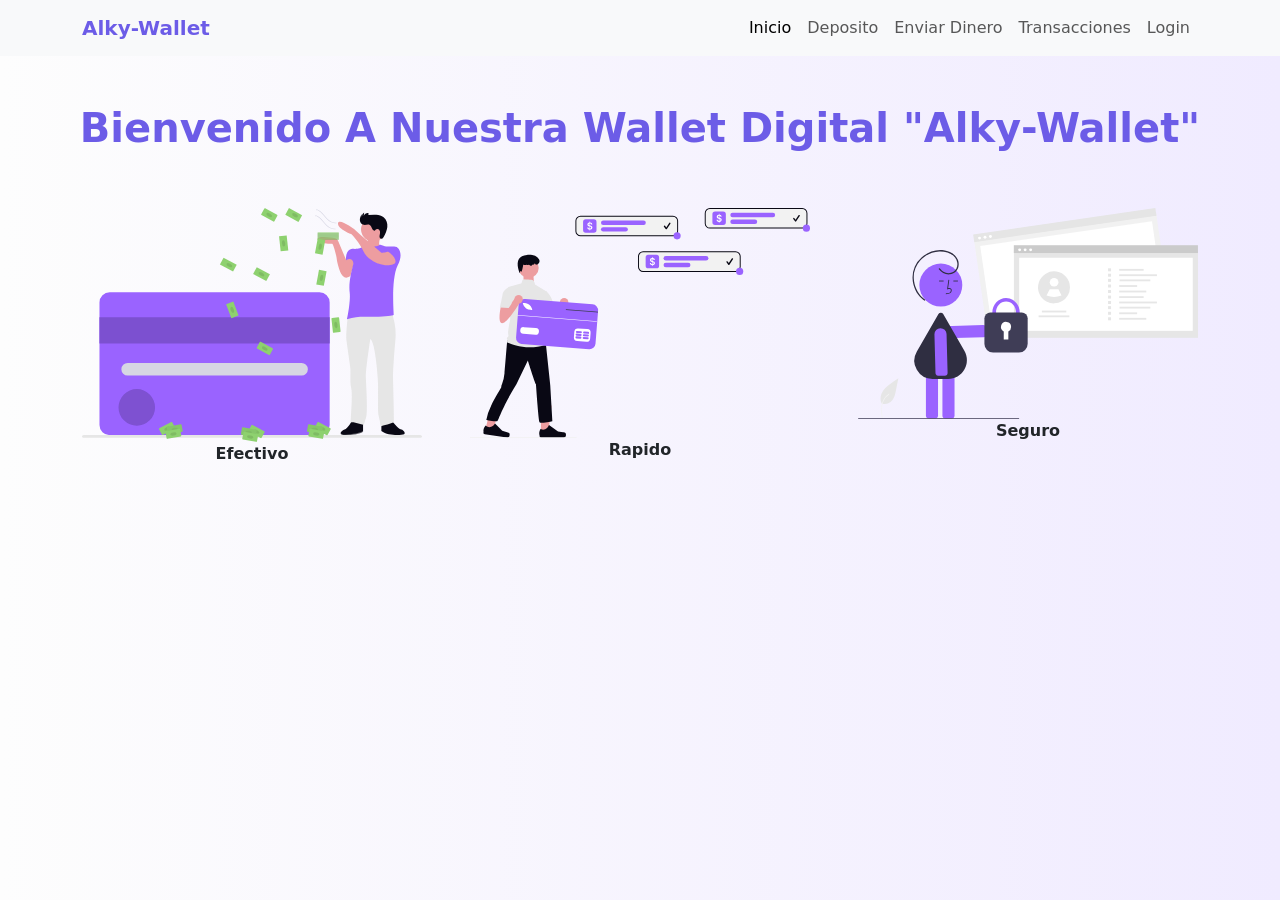
<file: index.html>
<!DOCTYPE html>
<html lang="es">

<head>
    <meta charset="UTF-8">
    <meta name="viewport" content="width=device-width, initial-scale=1.0">
    <title>Inicio</title>

    <!-- BOOTSTRAP CSS -->
    <link href="https://cdn.jsdelivr.net/npm/bootstrap@5.3.8/dist/css/bootstrap.min.css" rel="stylesheet"
        integrity="sha384-sRIl4kxILFvY47J16cr9ZwB07vP4J8+LH7qKQnuqkuIAvNWLzeN8tE5YBujZqJLB" crossorigin="anonymous">

    <!-- BOOTSTRAP JS -->
    <script defer src="https://cdn.jsdelivr.net/npm/bootstrap@5.3.8/dist/js/bootstrap.bundle.min.js"
        integrity="sha384-FKyoEForCGlyvwx9Hj09JcYn3nv7wiPVlz7YYwJrWVcXK/BmnVDxM+D2scQbITxI"
        crossorigin="anonymous"></script>

    <!-- ESTILOS PROPIOS -->
    <link rel="stylesheet" href="./assets/css/style.css">

</head>

<body>

    <!-- NAVBAR -->
    <nav class="navbar navbar-expand-sm bg-body-tertiary">
        <div class="container">
            <a class="navbar-brand fw-bolder" href="./index.html"
                style="color: rgb(108, 92, 231) !important;">Alky-Wallet</a>
            <button class="navbar-toggler" type="button" data-bs-toggle="collapse" data-bs-target="#navbarNavAltMarkup"
                aria-controls="navbarNavAltMarkup" aria-expanded="false" aria-label="Toggle navigation">
                <span class="navbar-toggler-icon"></span>
            </button>
            <div class="collapse navbar-collapse" id="navbarNavAltMarkup">
                <div class="navbar-nav ms-auto">
                    <a class="nav-link active" aria-current="page" href="./index.html">Inicio</a>
                    <a class="nav-link" href="./deposit.html">Deposito</a>
                    <a class="nav-link" href="./sendmoney.html">Enviar Dinero</a>
                    <a class="nav-link" href="./transactions.html">Transacciones</a>
                    <a class="nav-link" href="./login.html">Login</a>
                </div>
            </div>
        </div>
    </nav>


    <!-- ENCABEZADO -->
    <header class="py-5">
        <h1 class="text-primary text-capitalize text-center">Bienvenido a nuestra wallet digital "Alky-Wallet"</h1>
    </header>

    <main class="container">

        <div class="row g-5 justify-content-between row-cols-1 row-cols-md-2 row-cols-lg-3">

            <div class="col">
                <img src="./assets/img/imagen1.svg" alt="" class="img-fluid">
                <p class="text-center fw-bolder">Efectivo</p>
            </div>
            <div class="col">
                <img src="./assets/img/imagen2.svg" alt="" class="img-fluid">
                <p class="text-center fw-bolder">Rapido</p>
            </div>
            <div class="col">
                <img src="./assets/img/imagen3.svg" alt="" class="img-fluid">
                <p class="text-center fw-bolder">Seguro</p>
            </div>

        </div>

    </main>


</body>

</html>
</file>
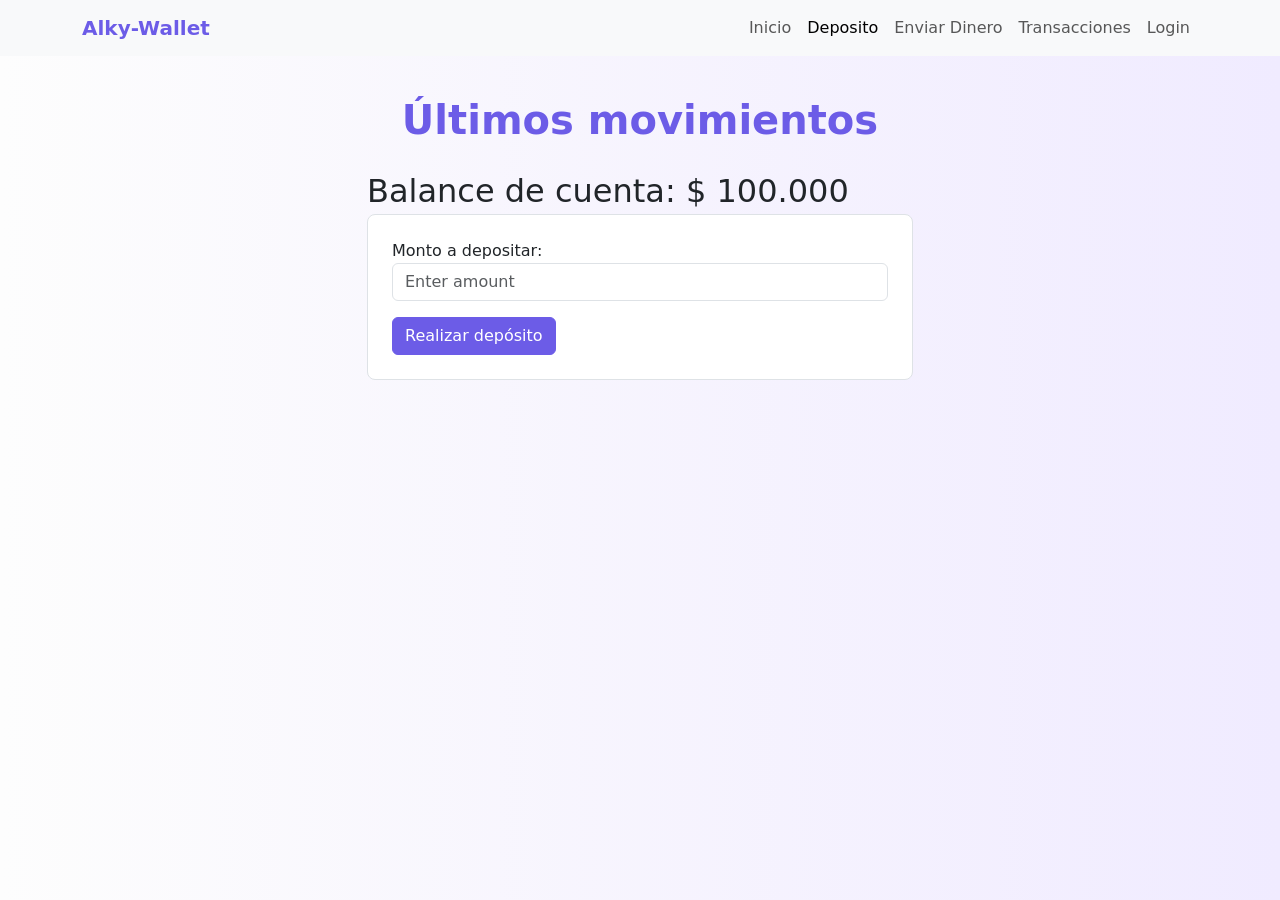
<file: deposit.html>
<!DOCTYPE html>
<html lang="es">

<head>
    <meta charset="UTF-8">
    <meta name="viewport" content="width=device-width, initial-scale=1.0">
    <title>Depositos</title>

    <!-- BOOTSTRAP CSS -->
    <link href="https://cdn.jsdelivr.net/npm/bootstrap@5.3.8/dist/css/bootstrap.min.css" rel="stylesheet"
        integrity="sha384-sRIl4kxILFvY47J16cr9ZwB07vP4J8+LH7qKQnuqkuIAvNWLzeN8tE5YBujZqJLB" crossorigin="anonymous">

    <!-- BOOTSTRAP JS -->
    <script defer src="https://cdn.jsdelivr.net/npm/bootstrap@5.3.8/dist/js/bootstrap.bundle.min.js"
        integrity="sha384-FKyoEForCGlyvwx9Hj09JcYn3nv7wiPVlz7YYwJrWVcXK/BmnVDxM+D2scQbITxI"
        crossorigin="anonymous"></script>

    <!-- CSS INTERNO -->

    <link rel="stylesheet" href="./assets/css/style.css">


    <!-- JS PROPIOS -->

    <script defer src="./assets/js/deposit.js"></script>

</head>

<body>

    <!-- NAVBAR -->
    <nav class="navbar navbar-expand-lg bg-body-tertiary fixed-top">
        <div class="container">
            <a class="navbar-brand fw-bolder" href="./index.html"
                style="color: rgb(108, 92, 231) !important;">Alky-Wallet</a>
            <button class="navbar-toggler" type="button" data-bs-toggle="collapse" data-bs-target="#navbarNavAltMarkup"
                aria-controls="navbarNavAltMarkup" aria-expanded="false" aria-label="Toggle navigation">
                <span class="navbar-toggler-icon"></span>
            </button>
            <div class="collapse navbar-collapse" id="navbarNavAltMarkup">
                <div class="navbar-nav ms-auto">
                    <a class="nav-link" href="./index.html">Inicio</a>
                    <a class="nav-link active" aria-current="page" href="./deposit.html">Deposito</a>
                    <a class="nav-link" href="./sendmoney.html">Enviar Dinero</a>
                    <a class="nav-link" href="./transactions.html">Transacciones</a>
                    <a class="nav-link" href="./login.html">Login</a>
                </div>
            </div>
        </div>
    </nav>

    <header class="pt-5 pb-3 mt-5">
        <h1 class="text-center text-primary">Últimos movimientos</h1>
    </header>

    <main class="container">

        <section class="row justify-content-center">
            <div class="col-12 col-sm-10 col-md-8 col-lg-6">
                <h2 class="my-1">Balance de cuenta: $ <span id="balance">0</span></h2>

                <form id="formDeposito">
                    <div class="form-group mb-3">
                        <label for="monto">Monto a depositar:</label>
                        <input type="number" class="form-control" id="monto" name="monto" placeholder="Enter amount"
                            required min="500">
                    </div>
                    <button type="submit" class="btn btn-primary">Realizar depósito</button>
                </form>
            </div>
        </section>

    </main>




</body>

</html>
</file>
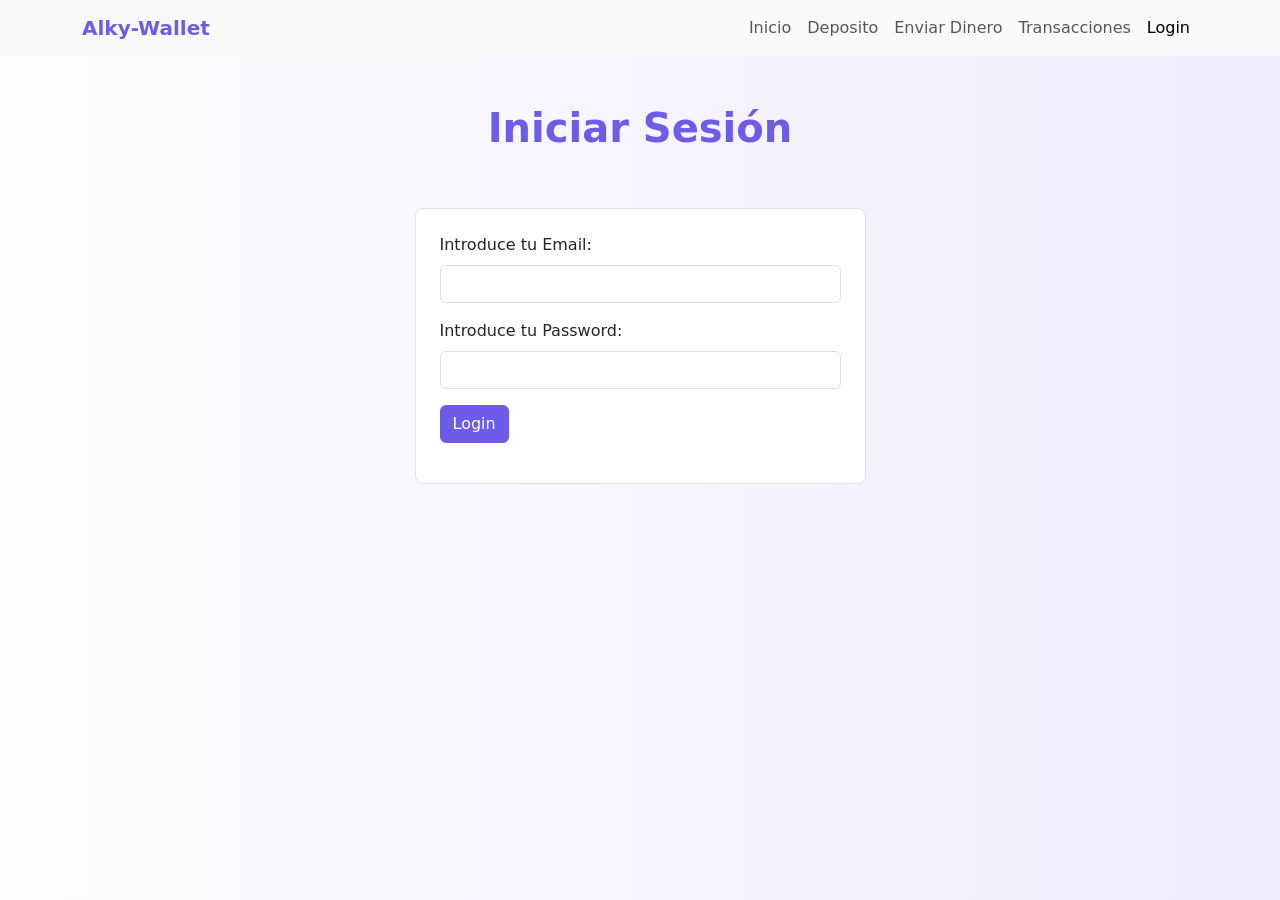
<file: login.html>
<!DOCTYPE html>
<html lang="es">

<head>
    <meta charset="UTF-8">
    <meta name="viewport" content="width=device-width, initial-scale=1.0">
    <title>Login</title>

    <!-- BOOTSTRAP CSS -->
    <link href="https://cdn.jsdelivr.net/npm/bootstrap@5.3.8/dist/css/bootstrap.min.css" rel="stylesheet"
        integrity="sha384-sRIl4kxILFvY47J16cr9ZwB07vP4J8+LH7qKQnuqkuIAvNWLzeN8tE5YBujZqJLB" crossorigin="anonymous">

    <!-- BOOTSTRAP JS -->
    <script defer src="https://cdn.jsdelivr.net/npm/bootstrap@5.3.8/dist/js/bootstrap.bundle.min.js"
        integrity="sha384-FKyoEForCGlyvwx9Hj09JcYn3nv7wiPVlz7YYwJrWVcXK/BmnVDxM+D2scQbITxI"
        crossorigin="anonymous"></script>

    <!-- ESTILOS PROPIOS -->
    <link rel="stylesheet" href="./assets/css/style.css">

    <!-- JS PROPIO -->
    <script defer src="./assets/js/login.js"></script>

</head>

<body>

    <!-- NAVBAR -->
    <nav class="navbar navbar-expand-sm bg-body-tertiary">
        <div class="container">
            <a class="navbar-brand fw-bolder" href="./index.html" style="color: rgb(108, 92, 231) !important;">Alky-Wallet</a>
            <button class="navbar-toggler" type="button" data-bs-toggle="collapse" data-bs-target="#navbarNavAltMarkup"
                aria-controls="navbarNavAltMarkup" aria-expanded="false" aria-label="Toggle navigation">
                <span class="navbar-toggler-icon"></span>
            </button>
            <div class="collapse navbar-collapse" id="navbarNavAltMarkup">
                <div class="navbar-nav ms-auto">
                    <a class="nav-link" href="./index.html">Inicio</a>
                    <a class="nav-link" href="./deposit.html">Deposito</a>
                    <a class="nav-link" href="./sendmoney.html">Enviar Dinero</a>
                    <a class="nav-link" href="./transactions.html">Transacciones</a>
                    <a class="nav-link active" aria-current="page" href="./login.html">Login</a>
                </div>
            </div>
        </div>
    </nav>


    <!-- ENCABEZADO -->
    <header class="py-5">
        <h1 class="text-primary text-capitalize text-center">Iniciar Sesión</h1>
    </header>

    <main class="container">

        <section>

            <div class="row justify-content-center">
                <div class="col-12 col-sm-6 col-lg-5">
                    <form id="formLogin">
                        <div class="mb-3">
                            <label for="email" class="form-label">Introduce tu Email:</label>
                            <input type="email" class="form-control" name="email" id="email" required>
                        </div>
                        <div class="mb-3">
                            <label for="password" class="form-label">Introduce tu Password:</label>
                            <input type="password" class="form-control" name="password" id="password" required>
                        </div>
                        <div class="mb-3">
                            <input type="submit" class="btn btn-primary" value="Login">
                        </div>
                    </form>
                </div>
            </div>

        </section>

    </main>


</body>

</html>
</file>
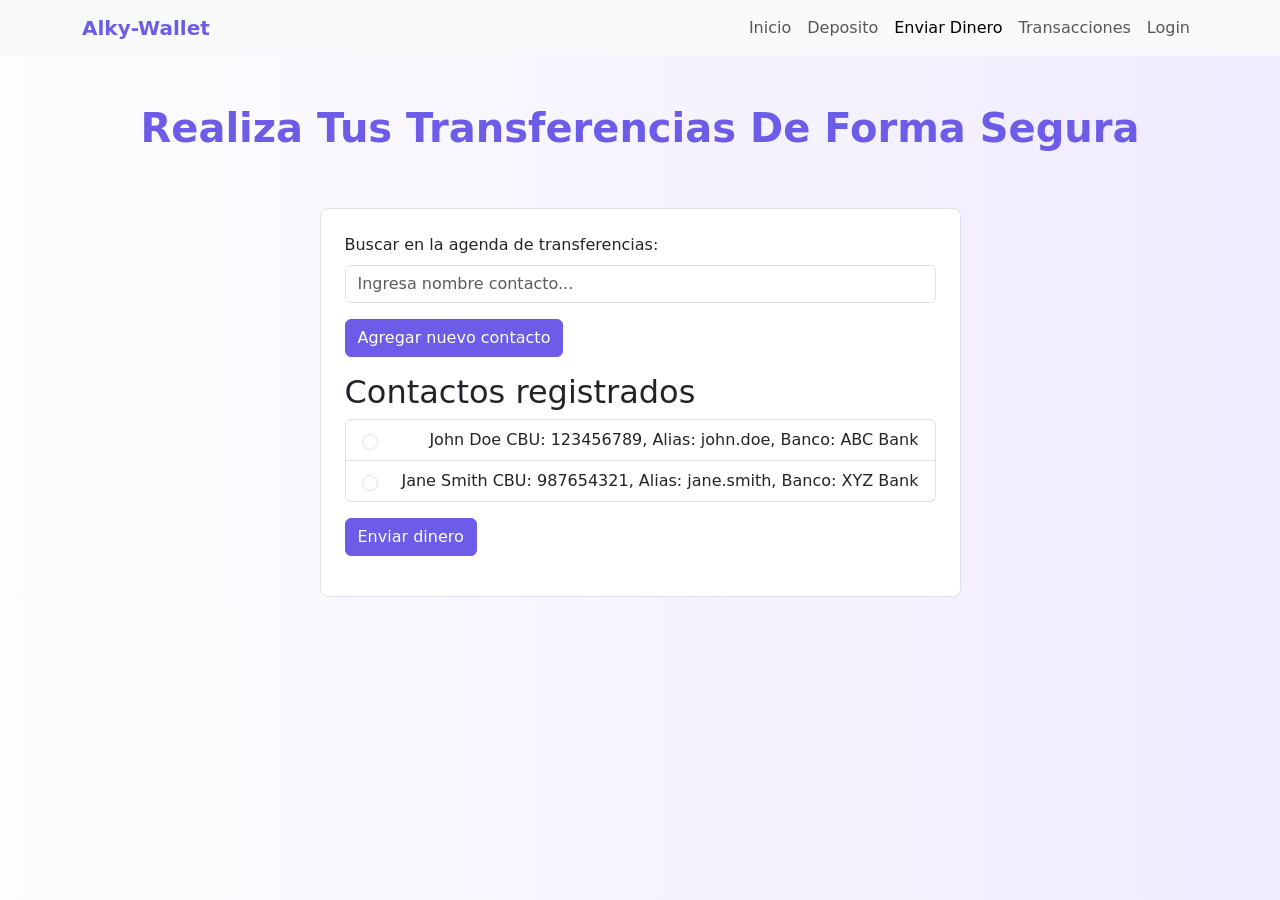
<file: sendmoney.html>
<!DOCTYPE html>
<html lang="es">

<head>
    <meta charset="UTF-8">
    <meta name="viewport" content="width=device-width, initial-scale=1.0">
    <title>Enviar dinero</title>

    <!-- BOOTSTRAP CSS -->
    <link href="https://cdn.jsdelivr.net/npm/bootstrap@5.3.8/dist/css/bootstrap.min.css" rel="stylesheet"
        integrity="sha384-sRIl4kxILFvY47J16cr9ZwB07vP4J8+LH7qKQnuqkuIAvNWLzeN8tE5YBujZqJLB" crossorigin="anonymous">

    <!-- BOOTSTRAP JS -->
    <script defer src="https://cdn.jsdelivr.net/npm/bootstrap@5.3.8/dist/js/bootstrap.bundle.min.js"
        integrity="sha384-FKyoEForCGlyvwx9Hj09JcYn3nv7wiPVlz7YYwJrWVcXK/BmnVDxM+D2scQbITxI"
        crossorigin="anonymous"></script>

    <!-- ESTILOS PROPIOS -->
    <link rel="stylesheet" href="./assets/css/style.css">

</head>

<body>

    <!-- NAVBAR -->
    <nav class="navbar navbar-expand-sm bg-body-tertiary">
        <div class="container">
            <a class="navbar-brand fw-bolder" href="./index.html"
                style="color: rgb(108, 92, 231) !important;">Alky-Wallet</a>
            <button class="navbar-toggler" type="button" data-bs-toggle="collapse" data-bs-target="#navbarNavAltMarkup"
                aria-controls="navbarNavAltMarkup" aria-expanded="false" aria-label="Toggle navigation">
                <span class="navbar-toggler-icon"></span>
            </button>
            <div class="collapse navbar-collapse" id="navbarNavAltMarkup">
                <div class="navbar-nav ms-auto">
                    <a class="nav-link" href="./index.html">Inicio</a>
                    <a class="nav-link" href="./deposit.html">Deposito</a>
                    <a class="nav-link active" aria-current="page" href="./sendmoney.html">Enviar Dinero</a>
                    <a class="nav-link" href="./transactions.html">Transacciones</a>
                    <a class="nav-link" href="./login.html">Login</a>
                </div>
            </div>
        </div>
    </nav>


    <!-- ENCABEZADO -->
    <header class="py-5">
        <h1 class="text-primary text-capitalize text-center">Realiza tus transferencias de forma segura</h1>
    </header>

    <main class="container">

        <section>

            <div class="row justify-content-center">
                <div class="col-12 col-sm-9 col-lg-7">

                    <form>
                        <div class="mb-3">
                            <label for="buscar-contacto" class="form-label">Buscar en la agenda de
                                transferencias:</label>
                            <input type="text" class="form-control" placeholder="Ingresa nombre contacto...">
                        </div>
                        <div class="mb-3">
                            <button class="btn btn-primary">Agregar nuevo contacto</button>
                        </div>

                        <div>
                            <h2>Contactos registrados</h2>

                            <div class="mb-3">
                                <ul class="list-group">
                                    <li class="list-group-item">
                                        <input class="form-check-input me-1" type="radio" name="contacto-seleccionado"
                                            value="" id="firstRadio" required>
                                        <label class="form-check-label" for="firstRadio">John Doe CBU: 123456789, Alias:
                                            john.doe, Banco: ABC Bank</label>
                                    </li>
                                    <li class="list-group-item">
                                        <input class="form-check-input me-1" type="radio" name="contacto-seleccionado"
                                            value="" id="secondRadio" required>
                                        <label class="form-check-label" for="secondRadio">Jane Smith CBU: 987654321,
                                            Alias: jane.smith, Banco: XYZ Bank</label>
                                    </li>
                                </ul>

                            </div>

                        </div>

                        <div class="mb-3">
                            <input type="submit" class="btn btn-primary" value="Enviar dinero">
                        </div>

                    </form>

                </div>
            </div>

        </section>

    </main>


</body>

</html>
</file>
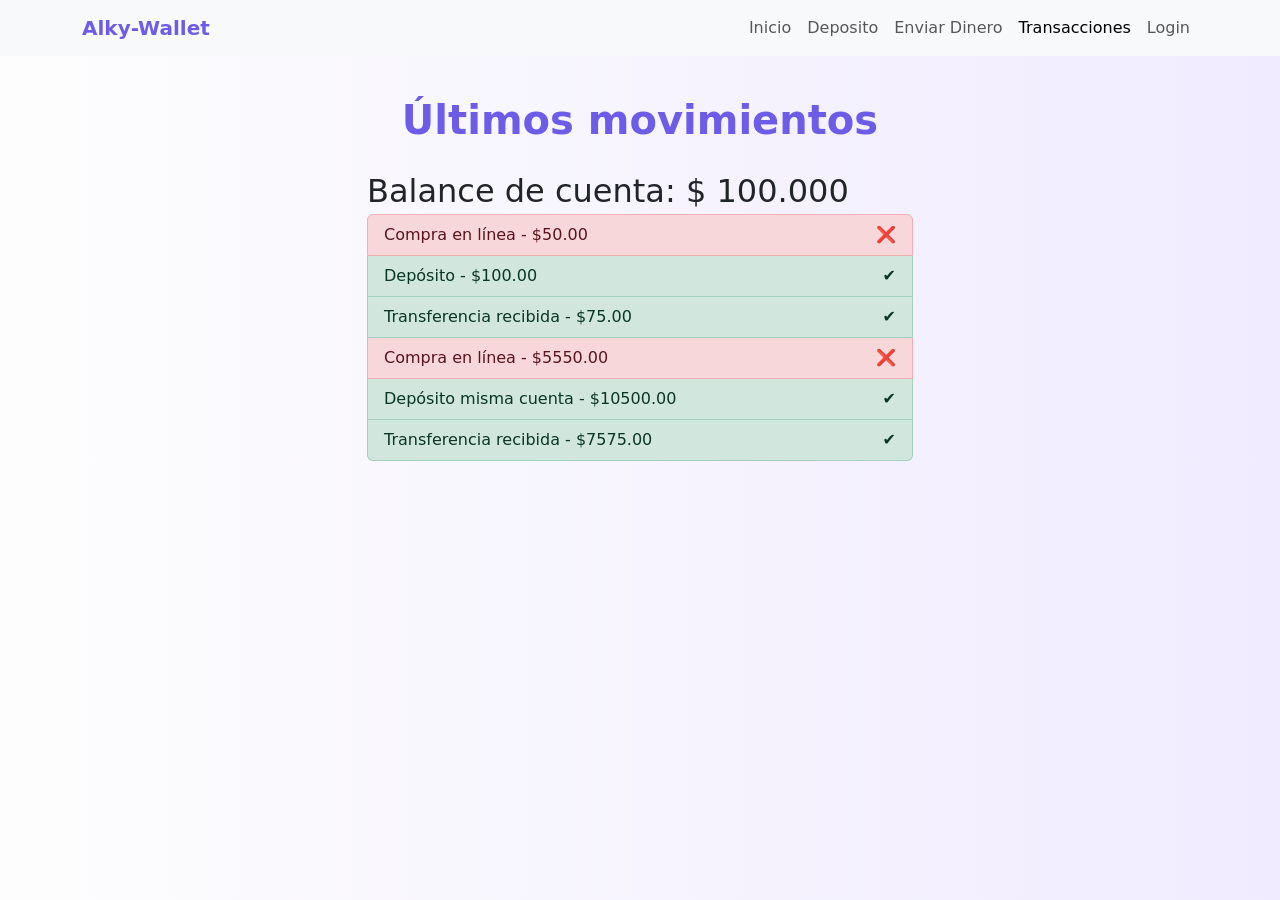
<file: transactions.html>
<!DOCTYPE html>
<html lang="es">

<head>
    <meta charset="UTF-8">
    <meta name="viewport" content="width=device-width, initial-scale=1.0">
    <title>Transactions</title>

    <!-- BOOTSTRAP CSS -->
    <link href="https://cdn.jsdelivr.net/npm/bootstrap@5.3.8/dist/css/bootstrap.min.css" rel="stylesheet"
        integrity="sha384-sRIl4kxILFvY47J16cr9ZwB07vP4J8+LH7qKQnuqkuIAvNWLzeN8tE5YBujZqJLB" crossorigin="anonymous">

    <!-- BOOTSTRAP JS -->
    <script defer src="https://cdn.jsdelivr.net/npm/bootstrap@5.3.8/dist/js/bootstrap.bundle.min.js"
        integrity="sha384-FKyoEForCGlyvwx9Hj09JcYn3nv7wiPVlz7YYwJrWVcXK/BmnVDxM+D2scQbITxI"
        crossorigin="anonymous"></script>

    <!-- CSS INTERNO -->

    <link rel="stylesheet" href="./assets/css/style.css">


    <!-- JS PROPIOS -->

    <script defer src="./assets/js/transactions.fragment.js"></script>

</head>

<body>

    <!-- NAVBAR -->
    <nav class="navbar navbar-expand-lg bg-body-tertiary fixed-top">
        <div class="container">
           <a class="navbar-brand fw-bolder" href="./index.html"
                style="color: rgb(108, 92, 231) !important;">Alky-Wallet</a>
            <button class="navbar-toggler" type="button" data-bs-toggle="collapse" data-bs-target="#navbarNavAltMarkup"
                aria-controls="navbarNavAltMarkup" aria-expanded="false" aria-label="Toggle navigation">
                <span class="navbar-toggler-icon"></span>
            </button>
            <div class="collapse navbar-collapse" id="navbarNavAltMarkup">
                <div class="navbar-nav ms-auto">
                    <a class="nav-link" href="./index.html">Inicio</a>
                    <a class="nav-link" href="./deposit.html">Deposito</a>
                    <a class="nav-link" href="./sendmoney.html">Enviar Dinero</a>
                    <a class="nav-link active" href="./transactions.html" aria-current="page">Transacciones</a>
                    <a class="nav-link" href="./login.html">Login</a>
                </div>
            </div>
        </div>
    </nav>

    <header class="pt-5 pb-3 mt-5">
        <h1 class="text-center text-primary">Últimos movimientos</h1>
    </header>

    <main class="container">

        <section class="row justify-content-center">
            <div class="col-12 col-sm-10 col-md-8 col-lg-6">
                <h2 class="my-1">Balance de cuenta: $ <span id="balance">0</span></h2>
                <ul class="list-group">
                    <li class="list-group-item list-group-item-action list-group-item-danger ">Compra en línea -
                        $50.00 <span>​❌​​</span></li>
                    <li class="list-group-item list-group-item-action list-group-item-success">Depósito - $100.00
                        <span>✔️​</span>
                    </li>
                    <li class="list-group-item list-group-item-action list-group-item-success">Transferencia
                        recibida - $75.00 <span>✔️​</span></li>
                    <li class="list-group-item list-group-item-action list-group-item-danger">Compra en línea -
                        $5550.00 <span>​❌​​</span></li>
                    <li class="list-group-item list-group-item-action list-group-item-success">Depósito misma cuenta
                        - $10500.00 <span>✔️​</span></li>
                    <li class="list-group-item list-group-item-action list-group-item-success">Transferencia
                        recibida - $7575.00 <span>✔️​</span></li>
                </ul>
            </div>
        </section>

    </main>




</body>

</html>
</file>
<file: assets/css/style.css>
/* COLORES EN FORMATO RGB */

/* ENCABEZADO */
header h1.text-primary {
    color: rgb(108, 92, 231) !important;
    font-weight: 700;
}

/* BOTONES */
.btn-primary {
    background-color: rgb(108, 92, 231) !important;
    border-color: rgb(108, 92, 231) !important;
}

/* BOTONES ENFOQUE */
.btn-primary:hover {
    background-color: rgb(86, 73, 192) !important;
    border-color: rgb(86, 73, 192) !important;
}

/* ESTILOS GENERALES */
body {
    background-color: rgb(253, 253, 253);
    background-image: linear-gradient(to right, rgb(253, 253, 253), rgb(240, 235, 255)); 
}
/* TRANSACCIONES */
.list-group-item {
    display: flex !important;
    justify-content: space-between !important;
    align-items: center !important;
}

/* FORMULARIOS */
form {
    padding: 1.5rem;
    border: 1px solid rgb(222, 226, 230);
    border-radius: 8px;
    background-color: rgb(255, 255, 255);
}














.list-group-item {
    display: flex !important;
    justify-content: space-between !important;
    align-items: center !important;
}

/*  */
</file>
